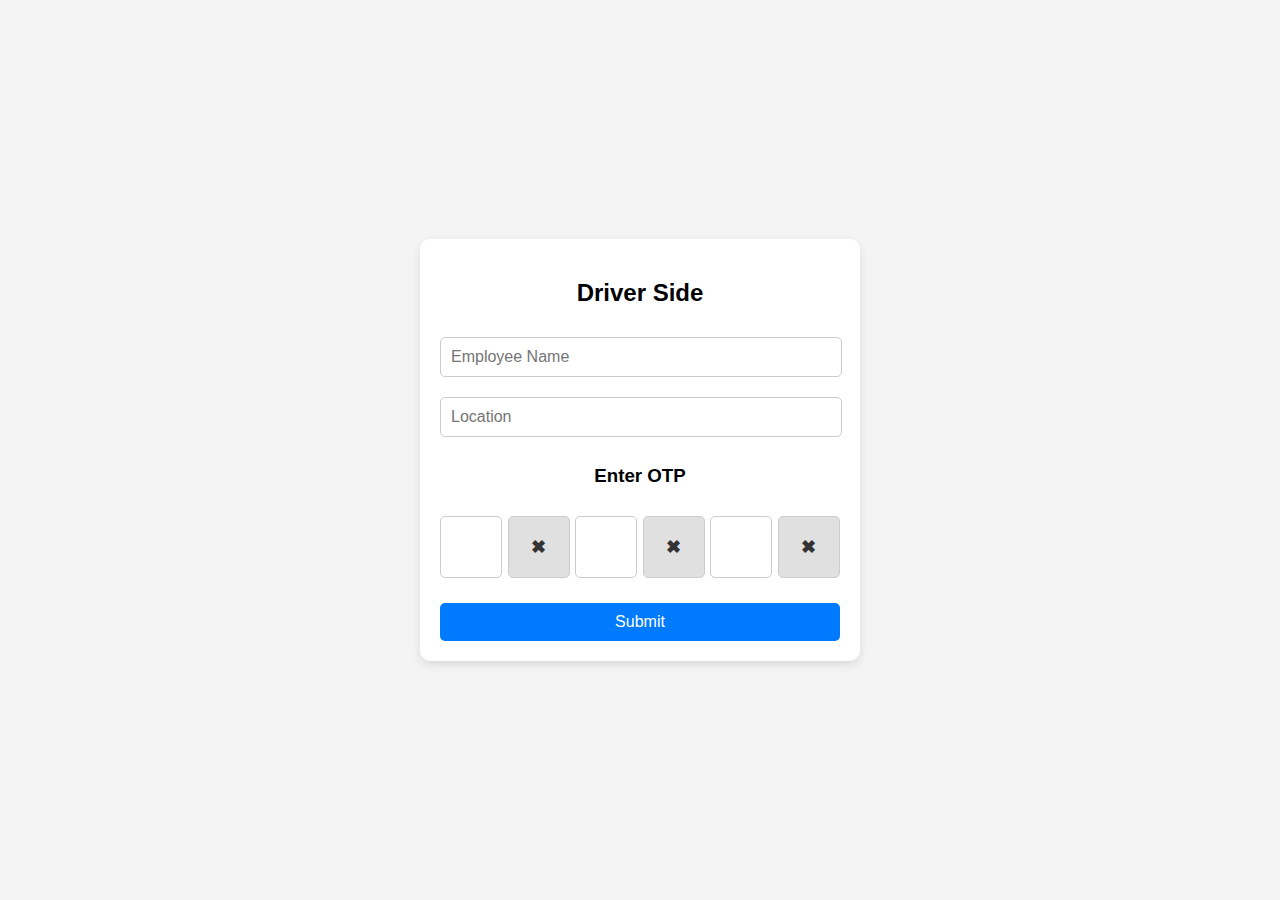
<file: index.html>
<!DOCTYPE html>
<html lang="en">
<head>
    <meta charset="UTF-8">
    <meta name="viewport" content="width=device-width, initial-scale=1.0">
    <title>Driver OTP Form</title>
    <link rel="stylesheet" href="styles.css">
</head>
<body>
    <div class="form-container">
        <h2>Driver Side</h2>
        <input type="text" placeholder="Employee Name" required>
        <input type="text" placeholder="Location" required>
        <h3>Enter OTP</h3>
        <div class="otp-container">
            <input type="text" class="otp-box" maxlength="1">
            <input type="text" class="otp-box disabled" value="✖" disabled>
            <input type="text" class="otp-box" maxlength="1">
            <input type="text" class="otp-box disabled" value="✖" disabled>
            <input type="text" class="otp-box" maxlength="1">
            <input type="text" class="otp-box disabled" value="✖" disabled>
        </div>
        <button type="submit">Submit</button>
    </div>
</body>
</html>
</file>
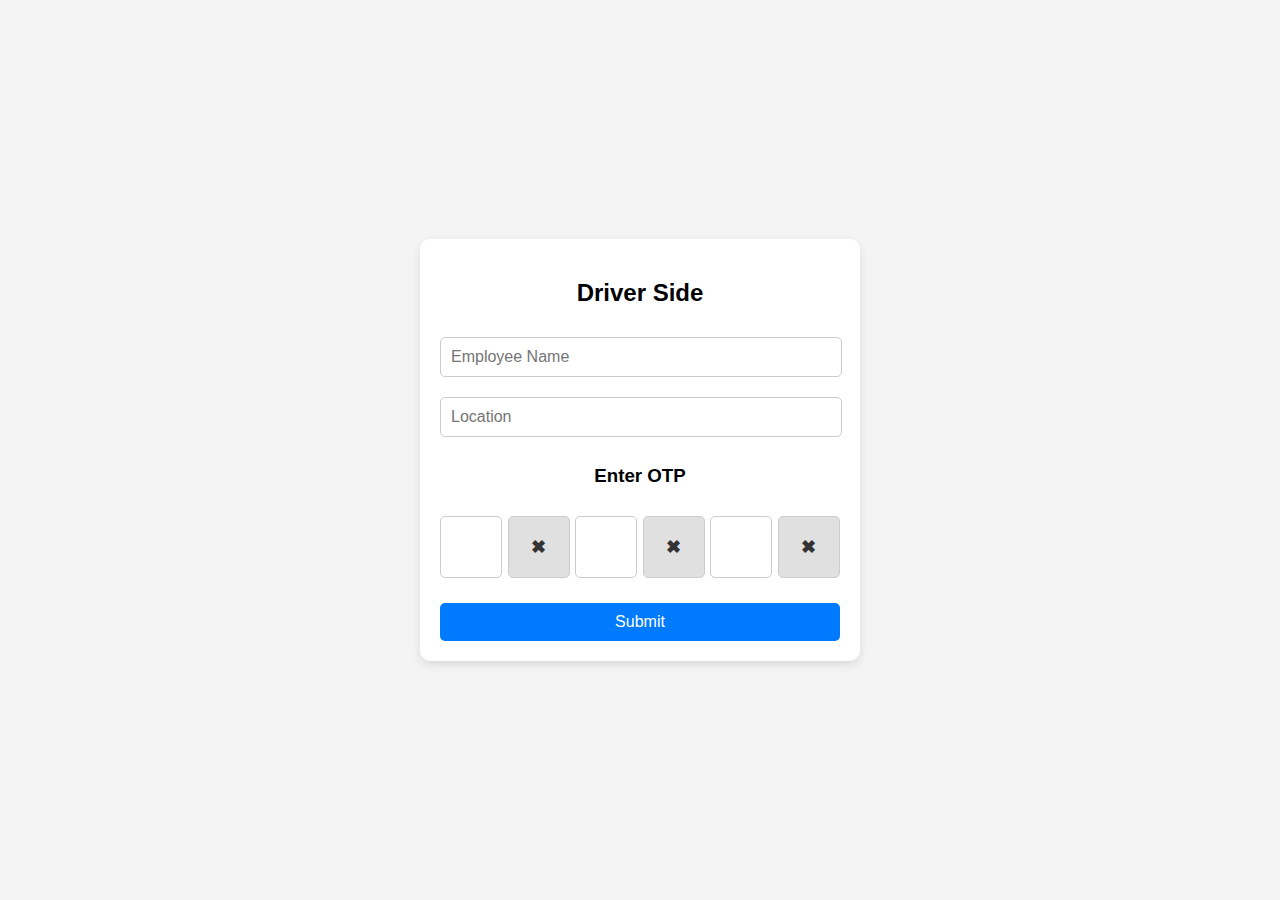
<file: otpDriver.html>
<!DOCTYPE html>
<html lang="en">
<head>
    <meta charset="UTF-8">
    <meta name="viewport" content="width=device-width, initial-scale=1.0">
    <title>Driver OTP Form</title>
    <link rel="stylesheet" href="otpDriver.css">
</head>
<body>
    <div class="form-container">
        <h2>Driver Side</h2>
        <input type="text" placeholder="Employee Name" required>
        <input type="text" placeholder="Location" required>
        <h3>Enter OTP</h3>
        <div class="otp-container">
            <input type="text" class="otp-box" maxlength="1">
            <input type="text" class="otp-box disabled" value="✖" disabled>
            <input type="text" class="otp-box" maxlength="1">
            <input type="text" class="otp-box disabled" value="✖" disabled>
            <input type="text" class="otp-box" maxlength="1">
            <input type="text" class="otp-box disabled" value="✖" disabled>
        </div>
        <button type="submit">Submit</button>
    </div>
</body>
</html>
</file>
<file: styles.css>
body {
    display: flex;
    justify-content: center;
    align-items: center;
    height: 100vh;
    background-color: #f4f4f4;
    font-family: Arial, sans-serif;
    margin: 0;
}
.form-container {
    background: white;
    padding: 20px;
    border-radius: 10px;
    box-shadow: 0 4px 10px rgba(0, 0, 0, 0.1);
    width: 90%;
    max-width: 400px;
    text-align: center;
}
input {
    width: calc(100% - 20px);
    padding: 10px;
    margin: 10px 0;
    border: 1px solid #ccc;
    border-radius: 5px;
    font-size: 16px;
}
.otp-container {
    display: flex;
    justify-content: space-between;
    margin-top: 10px;
}
.otp-box {
    width: 40px;
    height: 40px;
    text-align: center;
    font-size: 18px;
    border: 1px solid #ccc;
    border-radius: 5px;
}
.disabled {
    background-color: #e0e0e0;
    pointer-events: none;
    font-weight: bold;
    color: #333;
}
button {
    width: 100%;
    padding: 10px;
    margin-top: 15px;
    border: none;
    border-radius: 5px;
    background-color: #007bff;
    color: white;
    font-size: 16px;
    cursor: pointer;
}
button:hover {
    background-color: #0056b3;
}
</file>
<file: otpDriver.css>
body {
    display: flex;
    justify-content: center;
    align-items: center;
    height: 100vh;
    background-color: #f4f4f4;
    font-family: Arial, sans-serif;
    margin: 0;
}
.form-container {
    background: white;
    padding: 20px;
    border-radius: 10px;
    box-shadow: 0 4px 10px rgba(0, 0, 0, 0.1);
    width: 90%;
    max-width: 400px;
    text-align: center;
}
input {
    width: calc(100% - 20px);
    padding: 10px;
    margin: 10px 0;
    border: 1px solid #ccc;
    border-radius: 5px;
    font-size: 16px;
}
.otp-container {
    display: flex;
    justify-content: space-between;
    margin-top: 10px;
}
.otp-box {
    width: 40px;
    height: 40px;
    text-align: center;
    font-size: 18px;
    border: 1px solid #ccc;
    border-radius: 5px;
}
.disabled {
    background-color: #e0e0e0;
    pointer-events: none;
    font-weight: bold;
    color: #333;
}
button {
    width: 100%;
    padding: 10px;
    margin-top: 15px;
    border: none;
    border-radius: 5px;
    background-color: #007bff;
    color: white;
    font-size: 16px;
    cursor: pointer;
}
button:hover {
    background-color: #0056b3;
}
</file>
